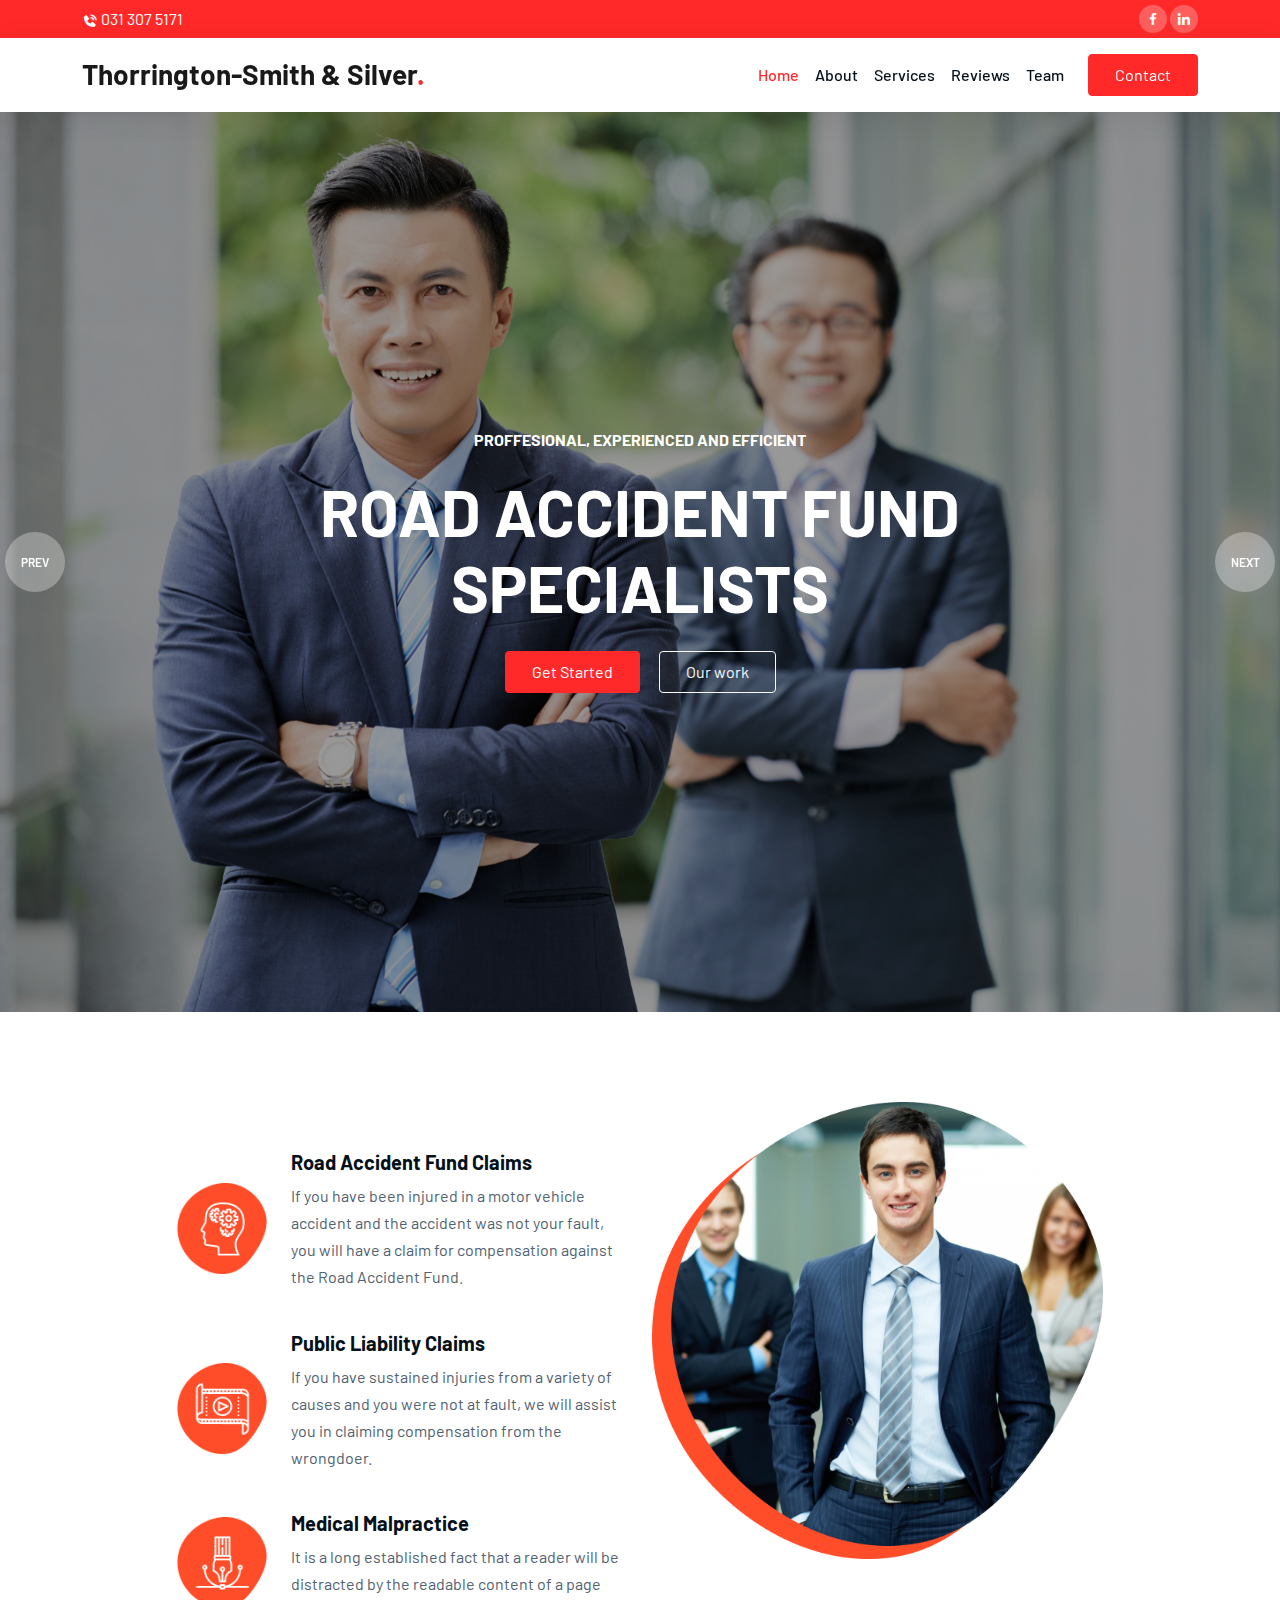
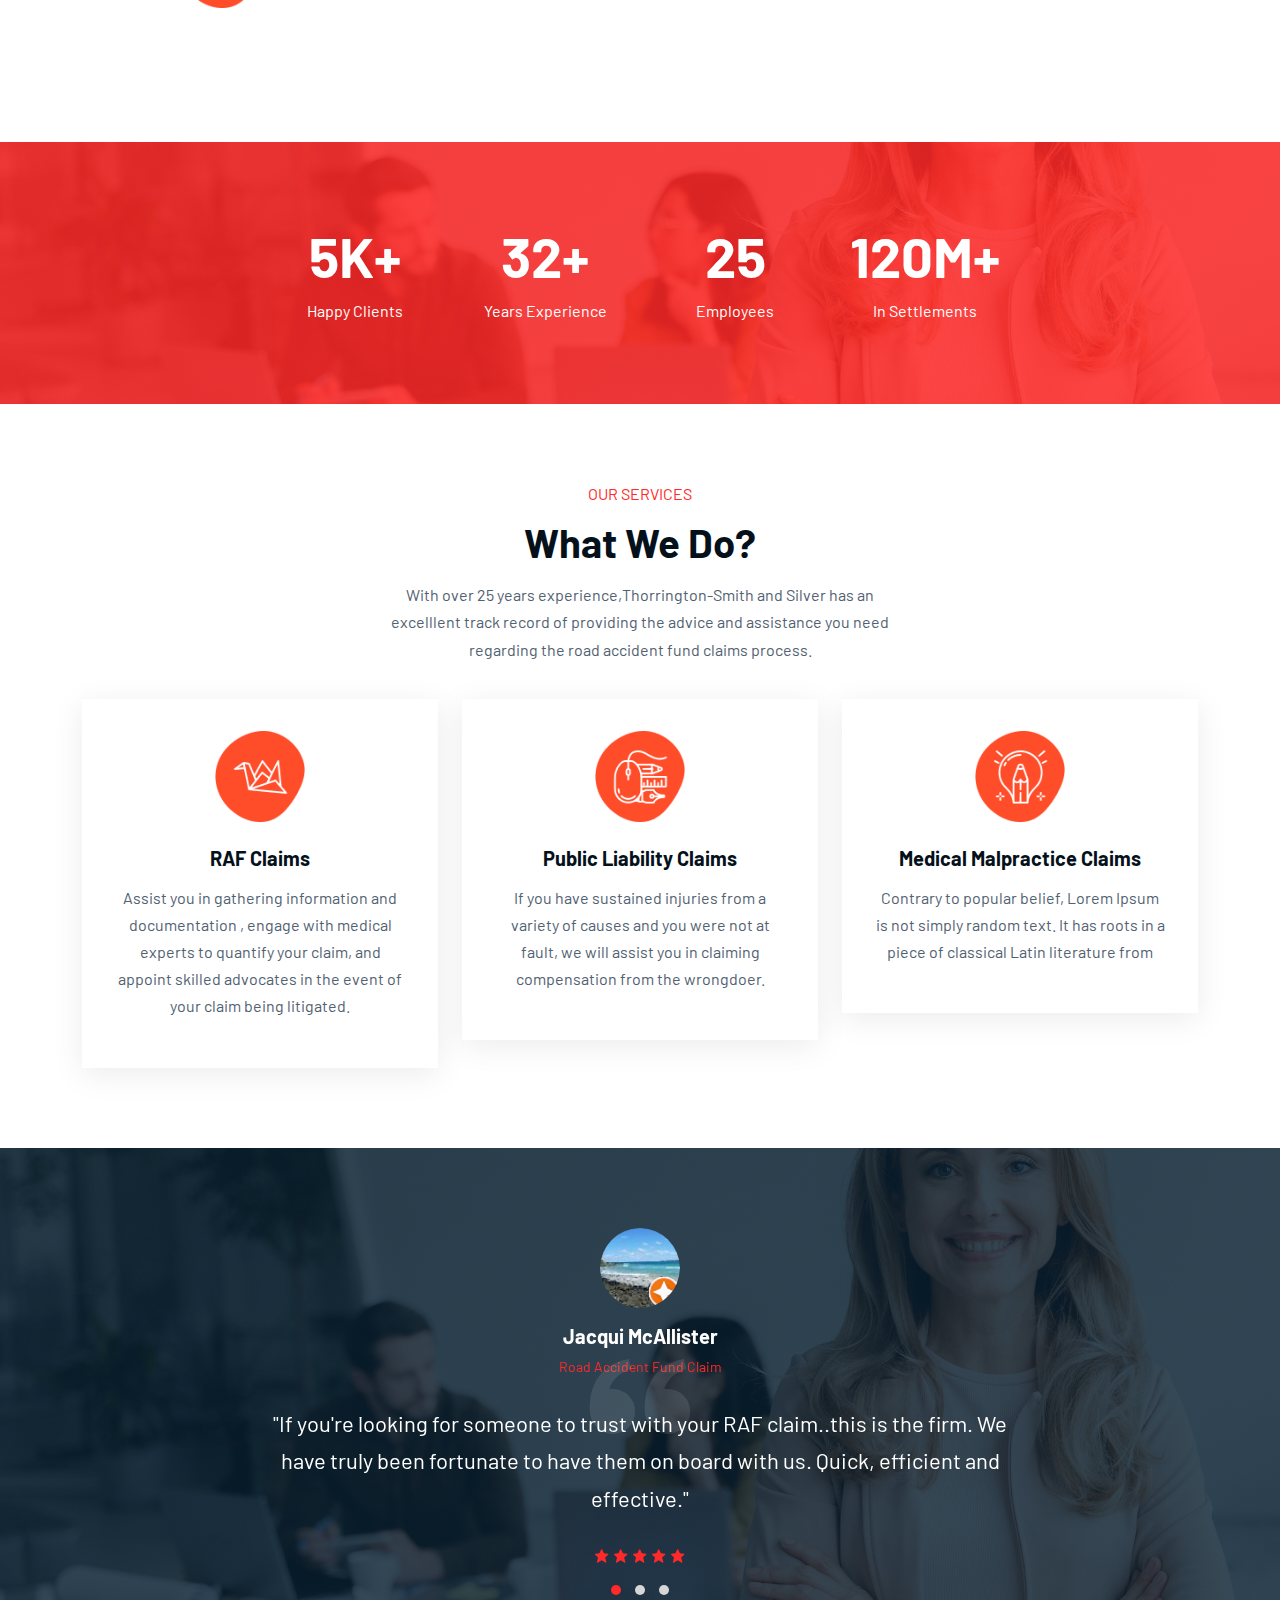
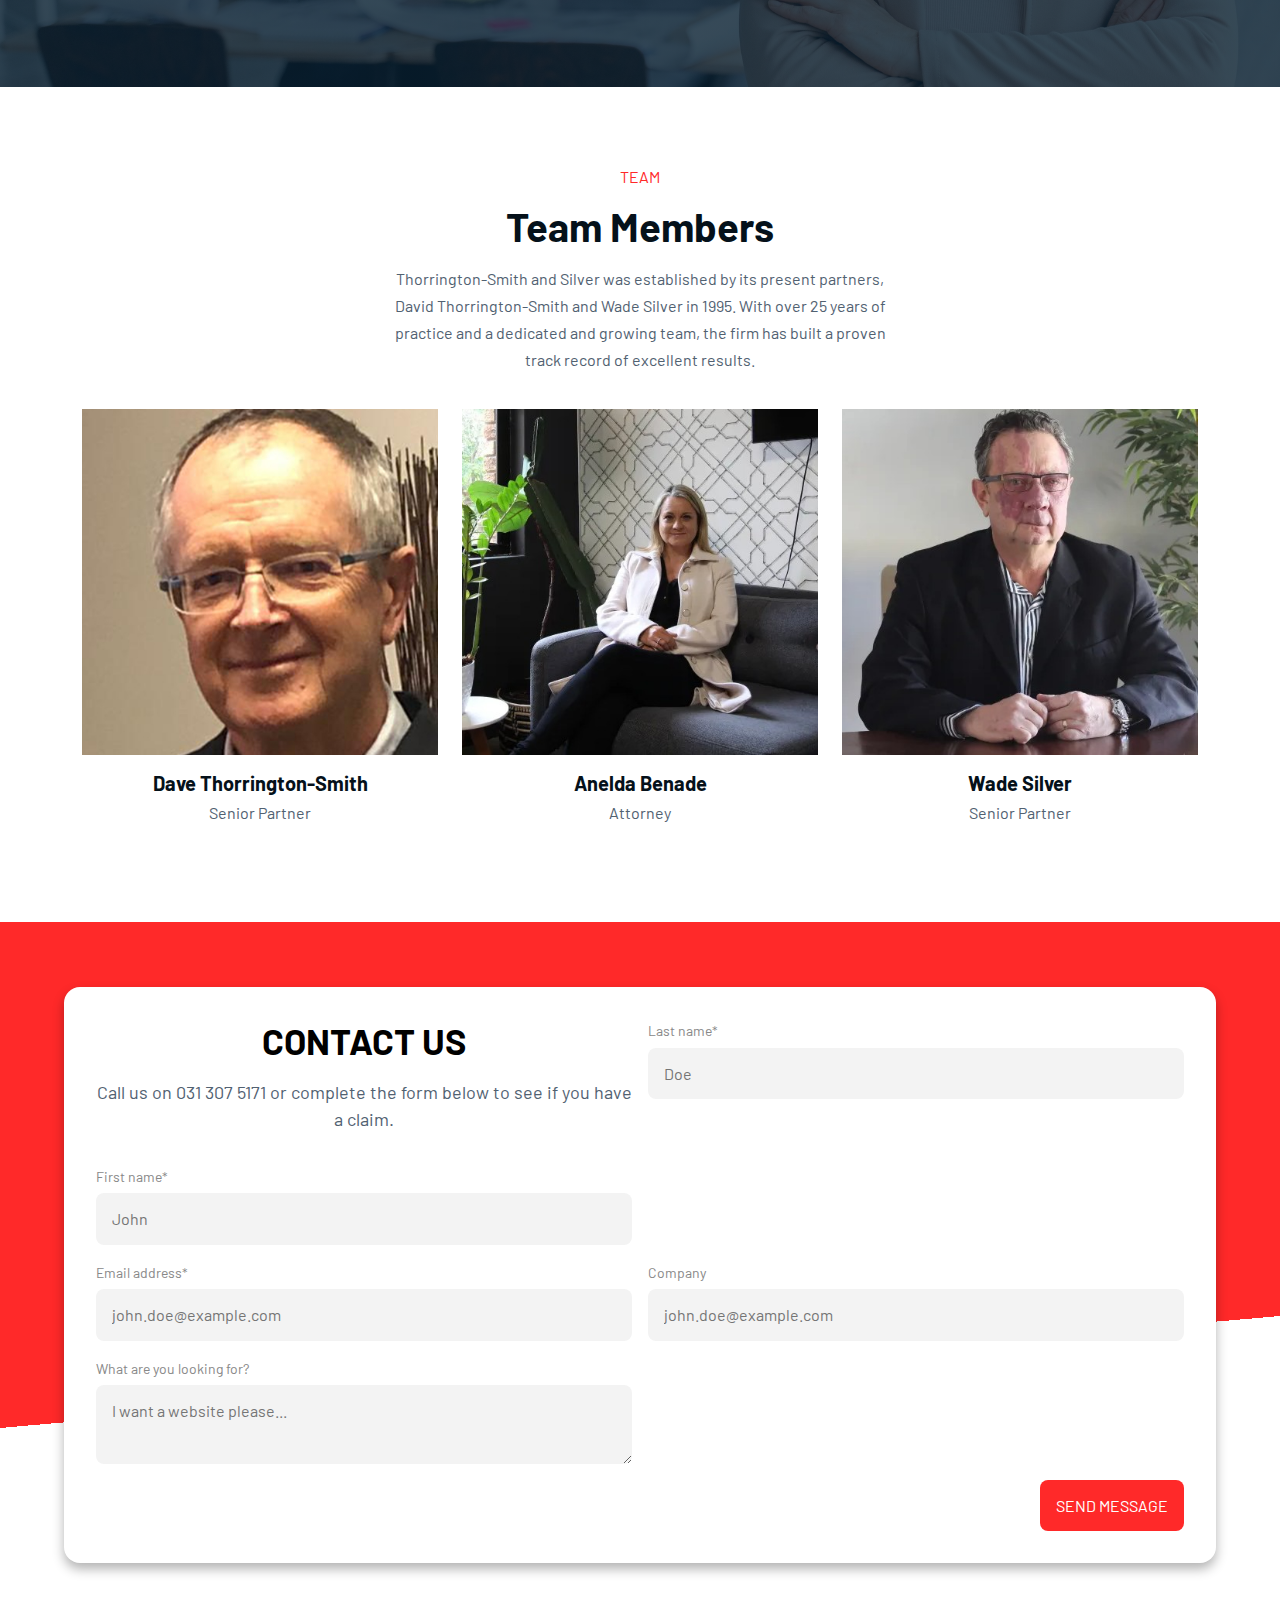
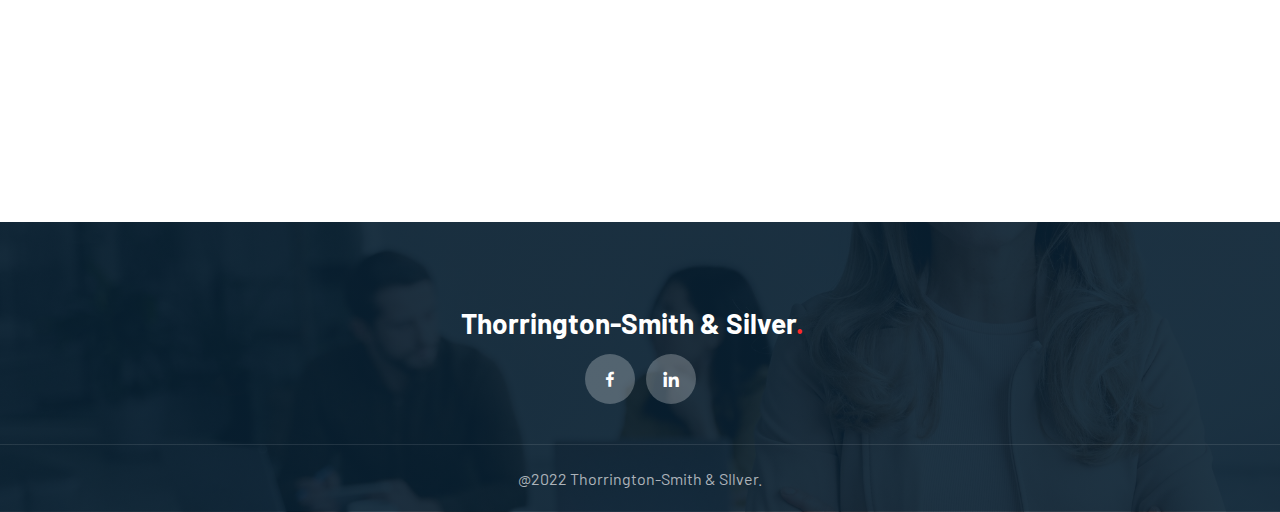
<file: index.html>
<!doctype html>
<html lang="en">

<head>
    <!-- Required meta tags -->
    <meta charset="utf-8">
    <meta name="viewport" content="width=device-width, initial-scale=1">

    <!-- Bootstrap CSS -->
    <link rel="stylesheet" href="css/bootstrap.min.css">
    <link rel="stylesheet" href="css/owl.carousel.min.css">
    <link rel="stylesheet" href="css/owl.theme.default.min.css">
    <link href='https://unpkg.com/boxicons@2.1.1/css/boxicons.min.css' rel='stylesheet'>
    <link rel="stylesheet" href="css/style.css">

    <!-- Mobile Show-->
    <style type="text/css">
        .mobileShow {display: none;}
      
        /* Smartphone Portrait and Landscape */
        @media only screen
          and (min-device-width : 320px)
          and (max-device-width : 480px){ 
            .mobileShow {display: inline;}
        }
      </style>

  </style>
    

    <title>Prixima BS5 Template</title>
</head>

<body data-bs-spy="scroll" data-bs-target=".navbar" data-bs-offset="70">


    <!-- TOP NAV -->
    <div class="top-nav" id="home">
        <div class="container">
            <div class="row justify-content-between">
                
                    <div class="col-auto">
                        
                        <p> <i class='bx bxs-phone-call'></i> 031 307 5171</p>
                    </div>
                    <div class="col-auto social-icons">
                        <a href="#"><i class='bx bxl-facebook'></i></a>
                        <a href="#"><i class='bx bxl-linkedin'></i></a>
                        <box-icon type='logo' name='linkedin'></box-icon>
                    </div>
                
            </div>
        </div>
    </div>

    <!-- BOTTOM NAV -->
    <nav class="navbar navbar-expand-lg navbar-light bg-white sticky-top">
        <div class="container">
            <a class="navbar-brand" href="#">Thorrington-Smith & Silver<span class="dot">.</span></a>
            <button class="navbar-toggler" type="button" data-bs-toggle="collapse" data-bs-target="#navbarNav"
                aria-controls="navbarNav" aria-expanded="false" aria-label="Toggle navigation">
                <span class="navbar-toggler-icon"></span>
            </button>
            <div class="collapse navbar-collapse" id="navbarNav">
                <ul class="navbar-nav ms-auto">
                    <li class="nav-item">
                        <a class="nav-link" href="#home">Home</a>
                    </li>
                    <li class="nav-item">
                        <a class="nav-link" href="#about">About</a>
                    </li>
                    <li class="nav-item">
                        <a class="nav-link" href="#services">Services</a>
                    </li>
                    <li class="nav-item">
                        <a class="nav-link" href="#reviews">Reviews</a>
                    </li>
                    <li class="nav-item">
                        <a class="nav-link" href="#team">Team</a>
                    </li>
                    
                </ul>
                <div class="mobileHide"> 
                    <a href="#" data-bs-toggle="modal" data-bs-target="#exampleModal" class="btn btn-brand ms-lg-3">Contact</a>
                </div>
            </div>
        </div>
    </nav>

    <!-- Floating Action Button -->
    <div class="mobileShow">
        <div class="fab">
            <a href="#" data-bs-toggle="modal" data-bs-target="#exampleModal" class="btn btn-brand ms-lg-3">Call Now</a>
        </div>
    </div>

    <!-- SLIDER -->
    <div class="owl-carousel owl-theme hero-slider">
        <div class="slide slide1">
            <div class="container">
                <div class="row">
                    <div class="col-12 text-center text-white">
                        <h6 class="text-white text-uppercase">proffesional, experienced and efficient</h6>
                        <h1 class="display-3 my-4">Road Accident Fund<br />Specialists</h1>
                        <a href="#" class="btn btn-brand">Get Started</a>
                        <a href="#" class="btn btn-outline-light ms-3">Our work</a>
                    </div>
                </div>
            </div>
        </div>
        <div class="slide slide2">
            <div class="container">
                <div class="row">
                    <div class="ccol-12 text-center text-white">
                        <h6 class="text-white text-uppercase">proffesional, experienced and efficient</h6>
                        <h1 class="display-3 my-4">Maximise your<br />RAF claim</h1>
                        <a href="#" class="btn btn-brand">Get Started</a>
                        <a href="#" class="btn btn-outline-light ms-3">Our work</a>
                    </div>
                </div>
            </div>
        </div>
    </div>



 


    <!-- ABOUT -->
    <section id="about">
        <div class="container">
            <div class="row justify-content-center">
                <div class="col-lg-5 py-5">
                    <div class="row">

                        <div class="col-12">
                            <div class="info-box">
                                <img src="img/icon6.png" alt="">
                                <div class="ms-4">
                                    <h5>Road Accident Fund Claims</h5>
                                    <p>If you have been injured in a motor vehicle accident 
                                        and the accident was not your fault, you will have 
                                        a claim for compensation against the Road Accident 
                                        Fund. </p>
                                </div>
                            </div>
                        </div>
                        <div class="col-12 mt-4">
                            <div class="info-box">
                                <img src="img/icon4.png" alt="">
                                <div class="ms-4">
                                    <h5>Public Liability Claims</h5>
                                    <p>If you have sustained injuries from a variety of 
                                        causes and you were not at fault, 
                                        we will assist you in claiming compensation 
                                        from the wrongdoer. </p>
                                </div>
                            </div>
                        </div>
                        <div class="col-12 mt-4">
                            <div class="info-box">
                                <img src="img/icon5.png" alt="">
                                <div class="ms-4">
                                    <h5>Medical Malpractice</h5>
                                    <p>It is a long established fact that a reader will be distracted by the readable
                                        content of a page </p>
                                </div>
                            </div>
                        </div>
                    </div>
                </div>
                <div class="col-lg-5">
                    <img src="img/about.png" alt="">
                </div>
            </div>
        </div>
    </section>

    <!-- MILESTONE -->
    <section id="milestone">
        <div class="container">
            <div class="row text-center justify-content-center gy-4">
                <div class="col-lg-2 col-sm-6">
                    <h1 class="display-4">5K+</h1>
                    <p class="mb-0">Happy Clients</p>
                </div>
                <div class="col-lg-2 col-sm-6">
                    <h1 class="display-4">32+</h1>
                    <p class="mb-0">Years Experience</p>
                </div>
                <div class="col-lg-2 col-sm-6">
                    <h1 class="display-4">25</h1>
                    <p class="mb-0">Employees</p>
                </div>
                <div class="col-lg-2 col-sm-6">
                    <h1 class="display-4">120M+</h1>
                    <p class="mb-0">In Settlements</p>
                </div>
            </div>
        </div>
    </section>

    <section id="services" class="text-center">
        <div class="container">
            <div class="row">
                <div class="col-12">
                    <div class="intro">
                        <h6>Our Services</h6>
                        <h1>What We Do?</h1>
                        <p class="mx-auto">With over 25 years experience,Thorrington-Smith and Silver
                            has an excelllent track record of providing the advice and assistance you need regarding the road accident fund claims process. </p>
                    </div>
                </div>
            </div>
            <div class="row g-4">
                <div class="col-lg-4 col-md-6">
                    <div class="service">
                        <img src="img/icon1.png" alt="">
                        <h5>RAF Claims</h5>
                        <p>Assist you 
                            in gathering information and documentation 
                            , engage with medical experts to 
                            quantify your claim, and appoint skilled 
                            advocates in the event of your claim being litigated.</p>
                    </div>
                </div>
                <div class="col-lg-4 col-md-6">
                    <div class="service">
                        <img src="img/icon2.png" alt="">
                        <h5>Public Liability Claims</h5>
                        <p>If you have sustained injuries from a 
                            variety of causes and you were not at fault, 
                            we will 
                            assist you in claiming compensation from the wrongdoer.</p>
                    </div>
                </div>
                <div class="col-lg-4 col-md-6">
                    <div class="service">
                        <img src="img/icon3.png" alt="">
                        <h5>Medical Malpractice Claims</h5>
                        <p>Contrary to popular belief, Lorem Ipsum is not simply random text. It has roots in a piece of
                            classical Latin literature from</p>
                    </div>
                </div>
                
            </div>
        </div>
    </section>

    <section class="bg-light" id="reviews">

        <div class="owl-theme owl-carousel reviews-slider container">
            <div class="review">
                <div class="person">
                    <img src="img/JacquiMcAllistar.png" alt="">
                    <h5>Jacqui McAllister</h5>
                    <small>Road Accident Fund Claim</small>
                </div>
                <h3>"If you're looking for someone to trust with your RAF claim..this is the firm.
                    We have truly been fortunate to have them on board with us.
                    Quick, efficient and effective."</h3>
                <div class="stars">
                    <i class='bx bxs-star'></i>
                    <i class='bx bxs-star'></i>
                    <i class='bx bxs-star'></i>
                    <i class='bx bxs-star'></i>
                    <i class="bx bxs-star"></i>
                </div>
                <i class='bx bxs-quote-alt-left'></i>
            </div>
            <div class="review">
                <div class="person">
                    <img src="img/Sakhile Umlaw.png" alt="">
                    <h5>Sakhile Umlaw</h5>
                    <small>Road Accident Fund Claim</small>
                </div>
                <h3>"Above standard place, with professionals"</h3>
                <div class="stars">
                    <i class='bx bxs-star'></i>
                    <i class='bx bxs-star'></i>
                    <i class='bx bxs-star'></i>
                    <i class='bx bxs-star'></i>
                    <i class="bx bxs-star"></i>
                </div>
                <i class='bx bxs-quote-alt-left'></i>
            </div>
            <div class="review">
                <div class="person">
                    <img src="img/Donne.png" alt="">
                    <h5>Donne von Doesburgh</h5>
                    <small>Road Accident Fund Claim</small>
                </div>
                <h3>"Wouldn't have wanted my claim to be 
                    handled by anyone else. Thank you Wade Silver and 
                    your 
                    team for your incredible service!"</h3>
                <div class="stars">
                    <i class='bx bxs-star'></i>
                    <i class='bx bxs-star'></i>
                    <i class='bx bxs-star'></i>
                    <i class='bx bxs-star'></i>
                    <i class="bx bxs-star"></i>
                </div>
                <i class='bx bxs-quote-alt-left'></i>
            </div>
        </div>
    </section>

    <section id="team">
        <div class="container">
            <div class="row">
                <div class="col-12">
                    <div class="intro">
                        <h6>Team</h6>
                        <h1>Team Members</h1>
                        <p class="mx-auto">
                            Thorrington-Smith and Silver was established by its present partners, David Thorrington-Smith and Wade Silver in 1995. 
                            With over 25 years of practice and a dedicated and growing team, the firm has built a proven track record of excellent results.
                            </p>
                    </div>
                </div>
            </div>
            <div class="row justify-content-center">
                <div class="col-lg-4 col-md-8">
                    <div class="team-member">
                        <div class="image">
                            <img src="img/team_1.jpg" alt="">
                            <div class="social-icons">
                                <a href="#"><i class='bx bxl-facebook'></i></a>
                                <a href="#"><i class='bx bxl-twitter'></i></a>
                                <a href="#"><i class='bx bxl-instagram'></i></a>
                                <a href="#"><i class='bx bxl-pinterest'></i></a>
                            </div>
                            <div class="overlay"></div>
                        </div>

                        <h5>Dave Thorrington-Smith</h5>
                        <p>Senior Partner</p>
                    </div>
                </div>
                <div class="col-lg-4 col-md-8">
                    <div class="team-member">
                        <div class="image">
                            <img src="img/team_2.jpg" alt="">
                            <div class="social-icons">
                                <a href="#"><i class='bx bxl-facebook'></i></a>
                                <a href="#"><i class='bx bxl-twitter'></i></a>
                                <a href="#"><i class='bx bxl-instagram'></i></a>
                                <a href="#"><i class='bx bxl-pinterest'></i></a>
                            </div>
                            <div class="overlay"></div>
                        </div>

                        <h5>Anelda Benade</h5>
                        <p>Attorney</p>
                    </div>
                </div>
                <div class="col-lg-4 col-md-8">
                    <div class="team-member">
                        <div class="image">
                            <img src="img/team_3.jpg" alt="">
                            <div class="social-icons">
                                <a href="#"><i class='bx bxl-facebook'></i></a>
                                <a href="#"><i class='bx bxl-twitter'></i></a>
                                <a href="#"><i class='bx bxl-instagram'></i></a>
                                <a href="#"><i class='bx bxl-pinterest'></i></a>
                            </div>
                            <div class="overlay"></div>
                        </div>

                        <h5>Wade Silver</h5>
                        <p>Senior Partner</p>
                    </div>
                </div>
            </div>
        </div>
    </section>

    <section class="section-contact">
        <div class="containers">
            <form>
                <div class="form-group">
                    <h1>Contact Us</h1>
                    <p>Call us on 031 307 5171 or 
                        complete the form below to see if you have a claim.
                    </p>
                    <label for="firstname">First name*</label>
                    <input 
                        type="text" 
                        name="firstname" 
                        id="firstname" 
                        required 
                        class="form-element"
                        placeholder="John" />
                </div>
                <div class="form-group">
                    <label for="lastname">Last name*</label>
                    <input type="text" name="lastname" id="lastname" required class="form-element" placeholder="Doe" />
                </div>
                <div class="form-group">
                    <label for="email">Email address*</label>
                    <input type="email" name="email" id="email" required class="form-element" placeholder="john.doe@example.com" />
                </div>
                <div class="form-group">
                    <label for="company">Company</label>
                    <input type="text" name="company" id="company" class="form-element" placeholder="john.doe@example.com" />
                </div>
                <div class="form-group full">
                    <label for="message">What are you looking for?</label>
                    <textarea name="message" id="message" class="form-element" placeholder="I want a website please..."></textarea>
                </div>
                <div class="submit-group">
                    <input type="submit" value="SEND MESSAGE" />
                </div>
            </form>
        </div>
    </section>


    <footer>
        <div class="footer-top text-center">
            <div class="container">
                <div class="row justify-content-center">
                    <div class="col-lg-6 text-center">
                        <h4 class="navbar-brand">Thorrington-Smith & Silver<span class="dot">.</span></h4>
                        <div class="col-auto social-icons">
                            <a href="#"><i class='bx bxl-facebook'></i></a>
                            <a href="#"><i class='bx bxl-linkedin'></i></a>
                        </div>
                    </div>
                </div>
            </div>
        </div>
        <div class="footer-bottom text-center">
            <p class="mb-0">@2022 Thorrington-Smith & SIlver.</p>
        </div>
    </footer>


    <!-- Modal -->
    <div class="modal fade" id="exampleModal" tabindex="-1" aria-labelledby="exampleModalLabel" aria-hidden="true">
        <div class="modal-dialog modal-dialog-centered modal-xl">
            <div class="modal-content">
                <div class="modal-body p-0">
                    <div class="container-fluid">
                        <div class="row gy-4">
                            <div class="col-lg-4 col-sm-12 bg-cover"
                                style="background-image: url(img/c2.jpg); min-height:300px;">
                                <div>
                                    
                                </div>
                            </div>
                            <div class="col-lg-8">
                                <form class="p-lg-5 col-12 row g-3">
                                    <div>
                                        <h1>Call us on 031 307 5171 or complete 
                                            the form below to see if you have a claim.</h1>
                                    </div>
                                    <div class="col-lg-6">
                                        <label for="userName" class="form-label">First name</label>
                                        <input type="text" class="form-control" placeholder="John" id="userName"
                                            aria-describedby="emailHelp">
                                    </div>
                                    <div class="col-lg-6">
                                        <label for="userName" class="form-label">Last name</label>
                                        <input type="text" class="form-control" placeholder="Doe" id="userName"
                                            aria-describedby="emailHelp">
                                    </div>
                                    <div class="col-12">
                                        <label for="userName" class="form-label">Email address</label>
                                        <input type="email" class="form-control" placeholder="Johndoe@example.com" id="userName"
                                            aria-describedby="emailHelp">
                                    </div>
                                    <div class="col-12">
                                        <label for="exampleInputEmail1" class="form-label">Enter Message</label>
                                        <textarea name="" placeholder="Hi, im contacting you regarding a potential claim." class="form-control" id=""  rows="4"></textarea>
                                    </div>

                                    <div class="col-12">
                                        <button type="submit" class="btn btn-brand">Send Message</button>
                                    </div>
                                </form>
                            </div>
                        </div>
                    </div>
                </div>

            </div>
        </div>
    </div>









    <script src="js/jquery.min.js"></script>
    <script src="js/bootstrap.bundle.min.js"></script>
    <script src="js/owl.carousel.min.js"></script>
    <script src="js/app.js"></script>
</body>

</html>
</file>
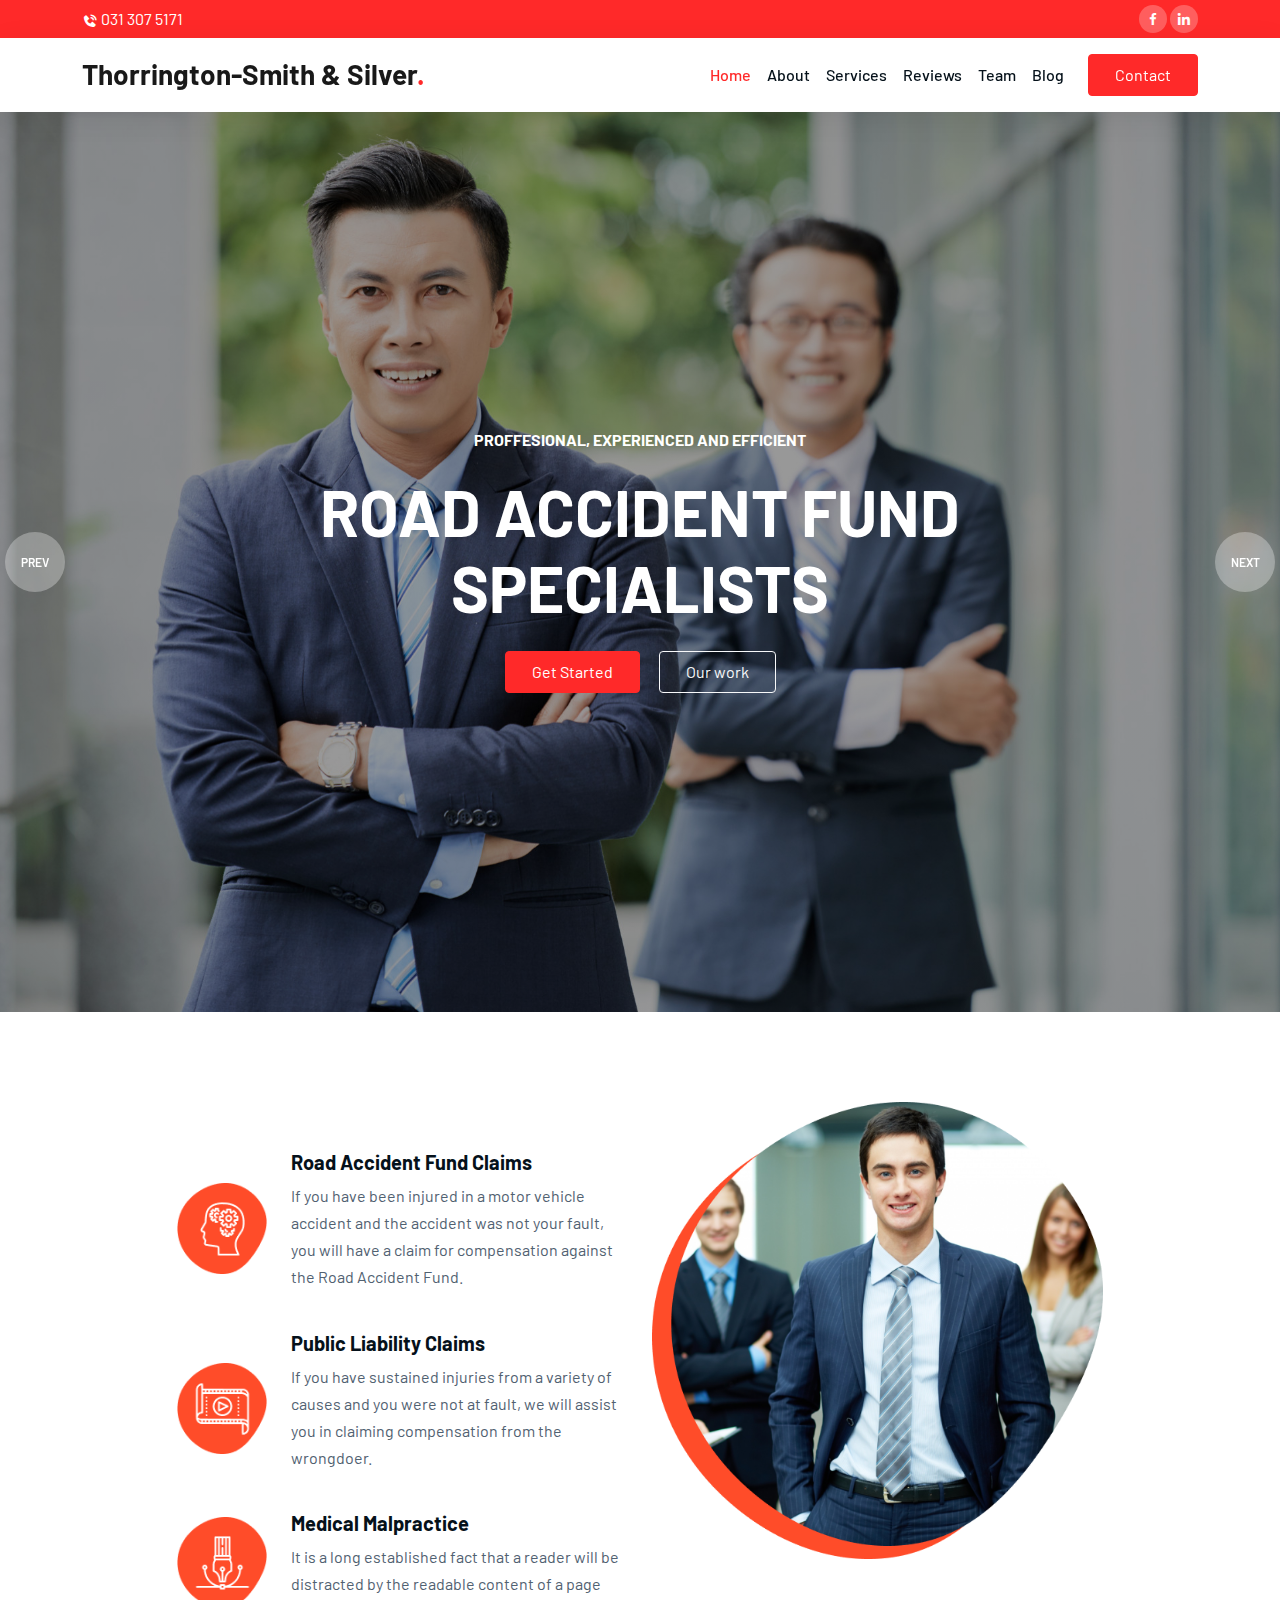
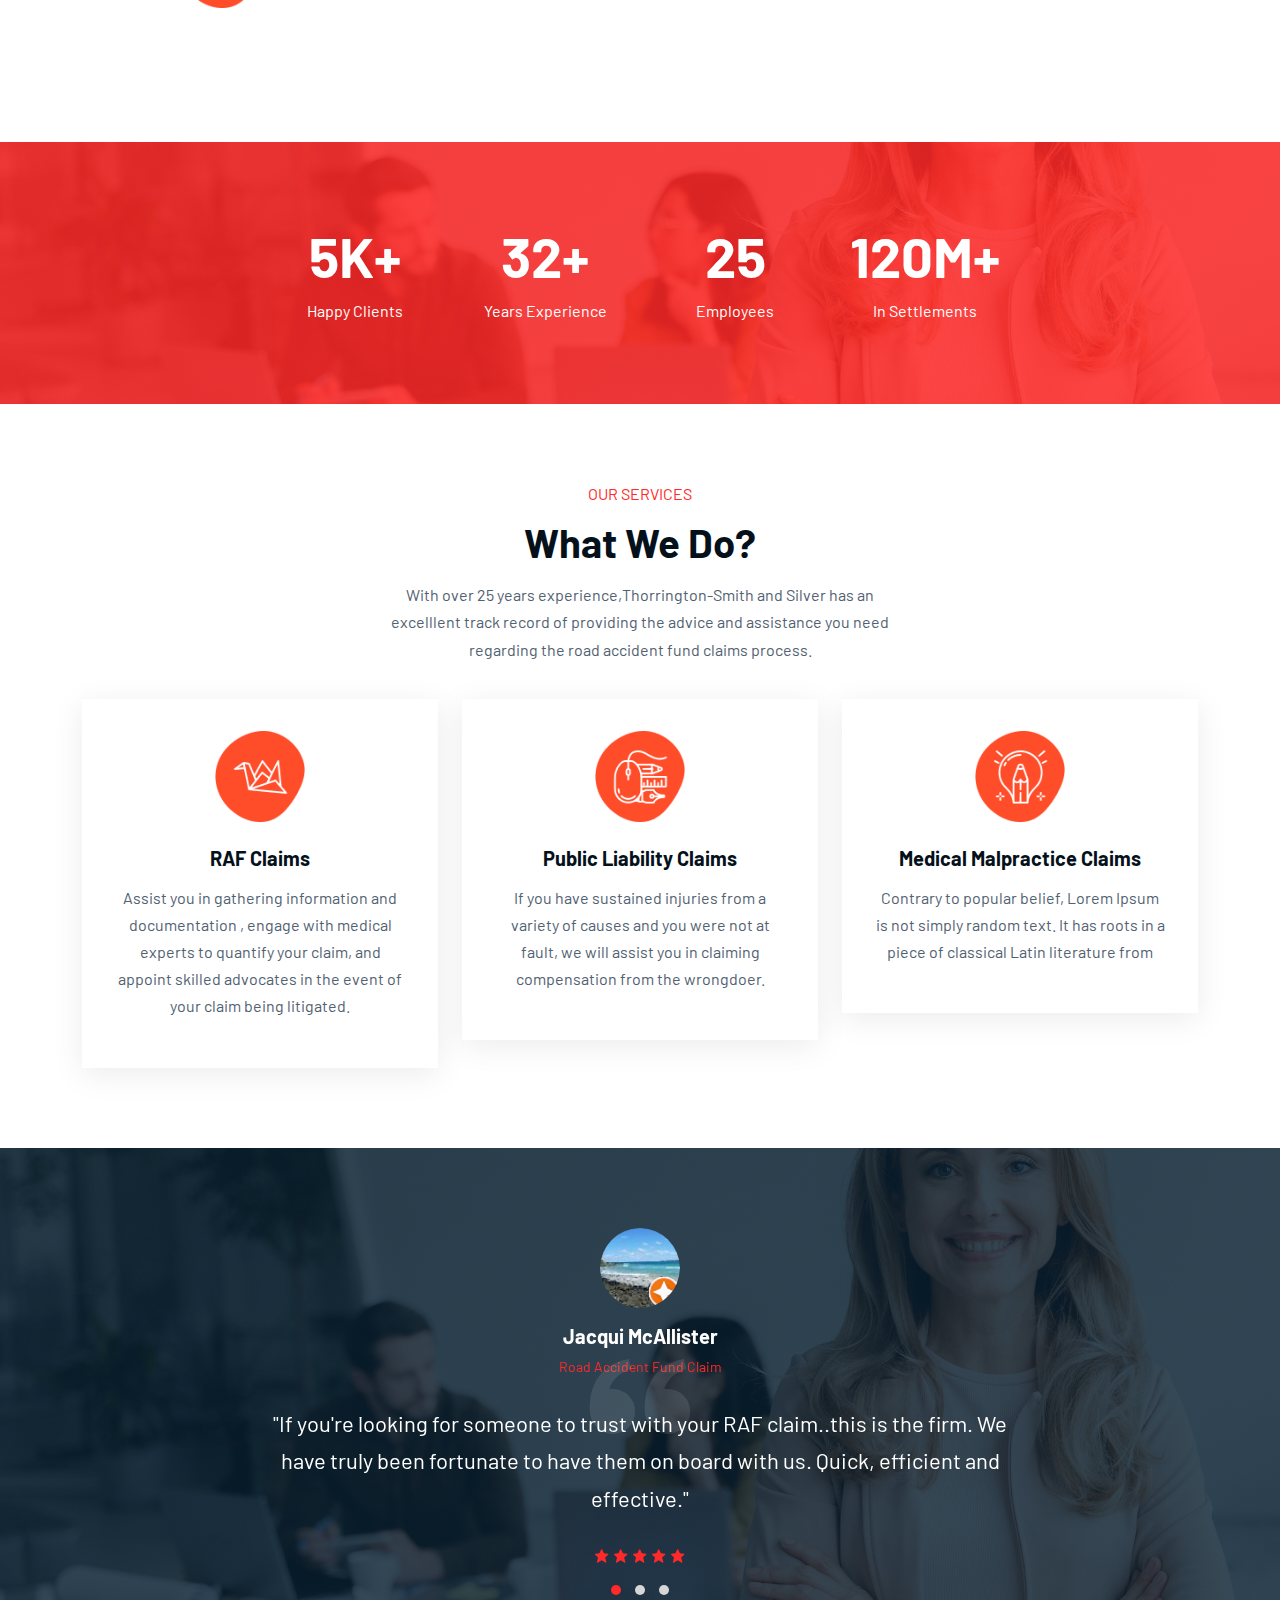
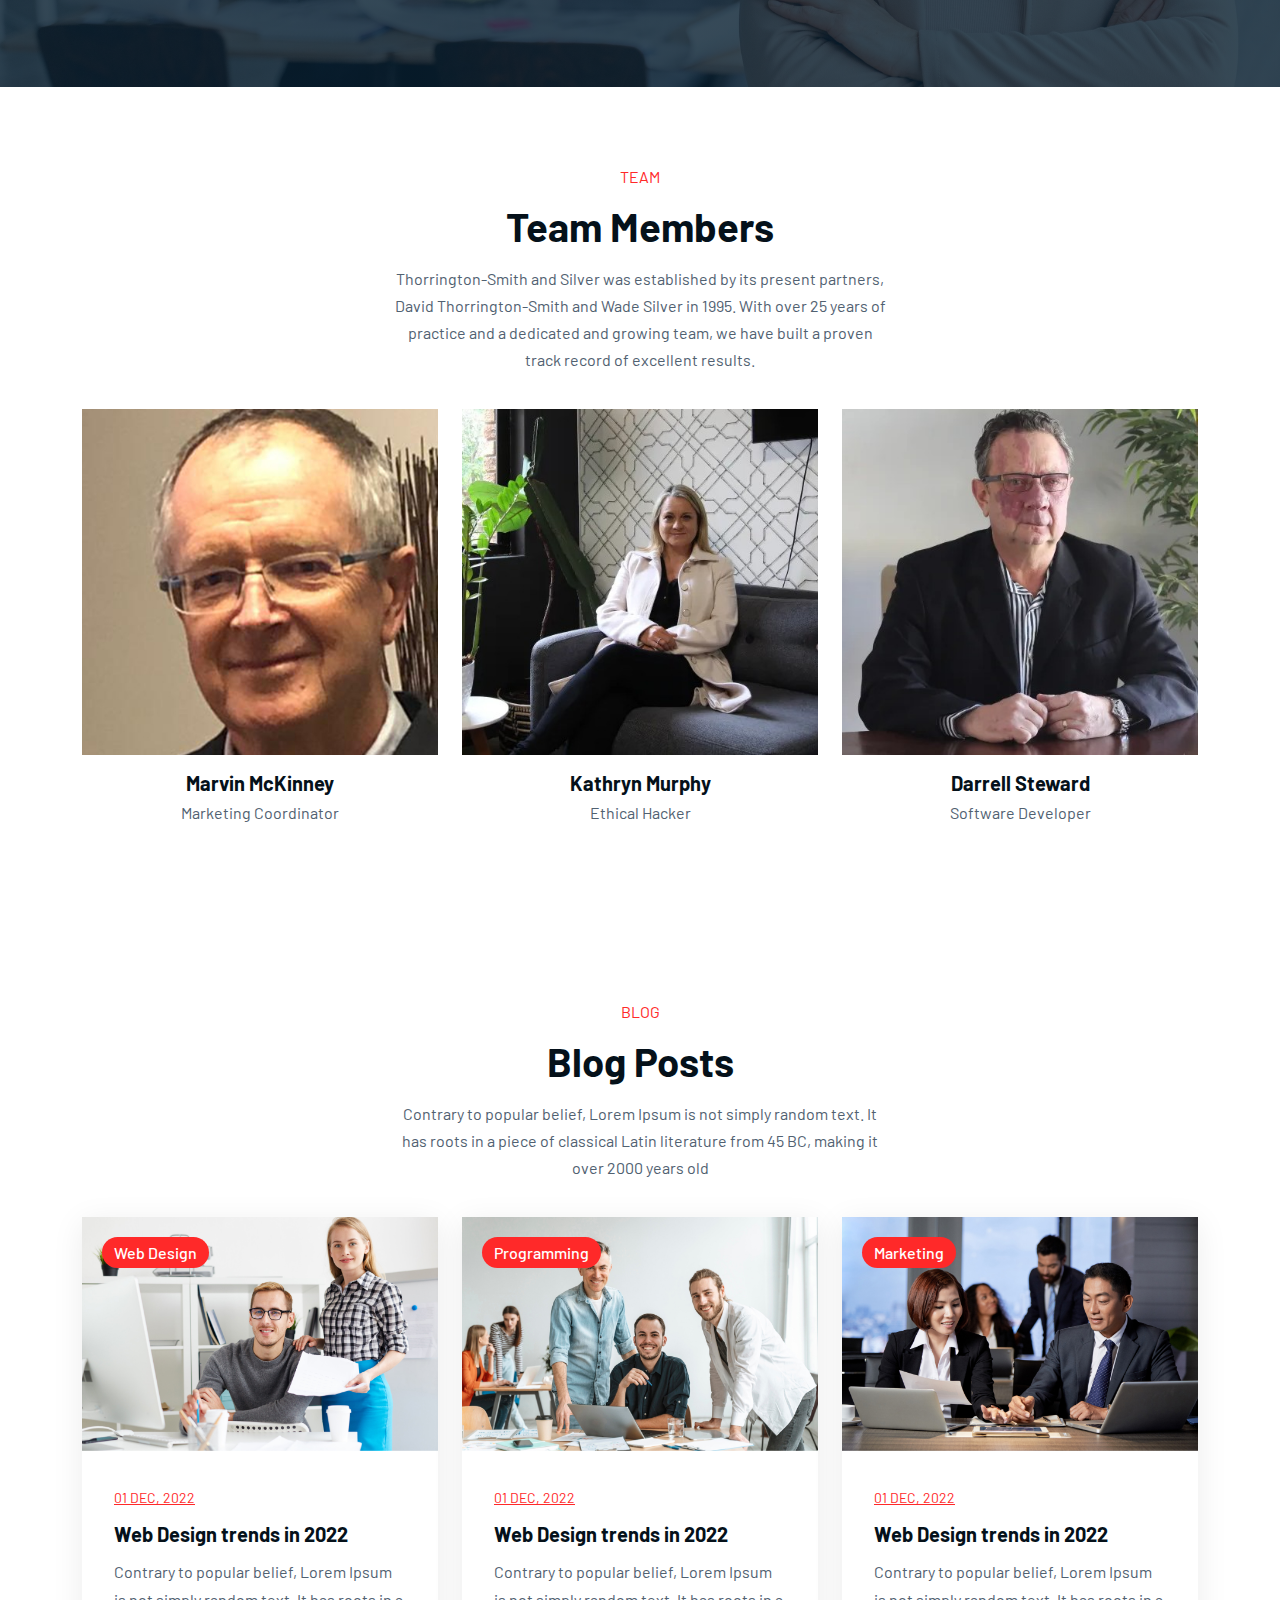
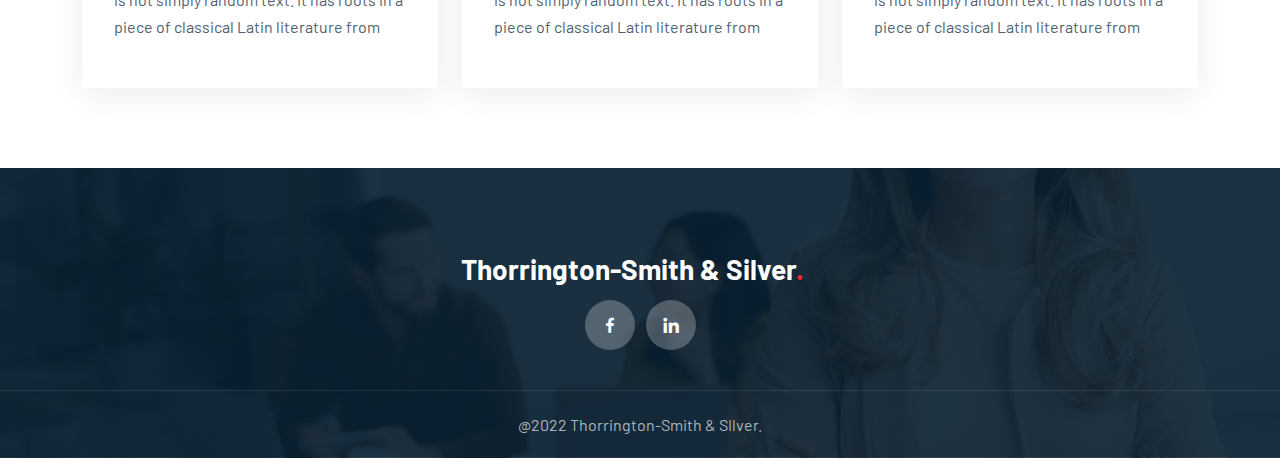
<file: roadaccidentfund.html>
<!doctype html>
<html lang="en">

<head>
    <!-- Required meta tags -->
    <meta charset="utf-8">
    <meta name="viewport" content="width=device-width, initial-scale=1">

    <!-- Bootstrap CSS -->
    <link rel="stylesheet" href="css/bootstrap.min.css">
    <link rel="stylesheet" href="css/owl.carousel.min.css">
    <link rel="stylesheet" href="css/owl.theme.default.min.css">
    <link href='https://unpkg.com/boxicons@2.1.1/css/boxicons.min.css' rel='stylesheet'>
    <link rel="stylesheet" href="css/style.css">

    <!-- Mobile Show-->
    <style type="text/css">
        .mobileShow {display: none;}
      
        /* Smartphone Portrait and Landscape */
        @media only screen
          and (min-device-width : 320px)
          and (max-device-width : 480px){ 
            .mobileShow {display: inline;}
        }
      </style>
<!-- Mobile Hide -->
<style type="text/css">
    .mobileHide { display: inline; }
  
    /* Smartphone Portrait and Landscape */
    @media only screen
      and (min-device-width : 320px)
      and (max-device-width : 480px){
       .mobileHide { display: none;}
    }
  </style>
    

    <title>Prixima BS5 Template</title>
</head>

<body data-bs-spy="scroll" data-bs-target=".navbar" data-bs-offset="70">


    <!-- TOP NAV -->
    <div class="top-nav" id="home">
        <div class="container">
            <div class="row justify-content-between">
                
                    <div class="col-auto">
                        
                        <p> <i class='bx bxs-phone-call'></i> 031 307 5171</p>
                    </div>
                    <div class="col-auto social-icons">
                        <a href="#"><i class='bx bxl-facebook'></i></a>
                        <a href="#"><i class='bx bxl-linkedin'></i></a>
                        <box-icon type='logo' name='linkedin'></box-icon>
                    </div>
                
            </div>
        </div>
    </div>

    <!-- BOTTOM NAV -->
    <nav class="navbar navbar-expand-lg navbar-light bg-white sticky-top">
        <div class="container">
            <a class="navbar-brand" href="#">Thorrington-Smith & Silver<span class="dot">.</span></a>
            <button class="navbar-toggler" type="button" data-bs-toggle="collapse" data-bs-target="#navbarNav"
                aria-controls="navbarNav" aria-expanded="false" aria-label="Toggle navigation">
                <span class="navbar-toggler-icon"></span>
            </button>
            <div class="collapse navbar-collapse" id="navbarNav">
                <ul class="navbar-nav ms-auto">
                    <li class="nav-item">
                        <a class="nav-link" href="#home">Home</a>
                    </li>
                    <li class="nav-item">
                        <a class="nav-link" href="#about">About</a>
                    </li>
                    <li class="nav-item">
                        <a class="nav-link" href="#services">Services</a>
                    </li>
                    <li class="nav-item">
                        <a class="nav-link" href="#reviews">Reviews</a>
                    </li>
                    <li class="nav-item">
                        <a class="nav-link" href="#team">Team</a>
                    </li>
                    <li class="nav-item">
                        <a class="nav-link" href="#blog">Blog</a>
                    </li>
                </ul>
                <div class="mobileHide"> 
                    <a href="#" data-bs-toggle="modal" data-bs-target="#exampleModal" class="btn btn-brand ms-lg-3">Contact</a>
                </div>
            </div>
        </div>
    </nav>

    <!-- Floating Action Button -->
    <div class="mobileShow">
        <div class="fab">
            <a href="#" data-bs-toggle="modal" data-bs-target="#exampleModal" class="btn btn-brand ms-lg-3">Contact</a>
        </div>
    </div>

    <!-- SLIDER -->
    <div class="owl-carousel owl-theme hero-slider">
        <div class="slide slide1">
            <div class="container">
                <div class="row">
                    <div class="col-12 text-center text-white">
                        <h6 class="text-white text-uppercase">proffesional, experienced and efficient</h6>
                        <h1 class="display-3 my-4">Road Accident Fund<br />Specialists</h1>
                        <a href="#" class="btn btn-brand">Get Started</a>
                        <a href="#" class="btn btn-outline-light ms-3">Our work</a>
                    </div>
                </div>
            </div>
        </div>
        <div class="slide slide2">
            <div class="container">
                <div class="row">
                    <div class="ccol-12 text-center text-white">
                        <h6 class="text-white text-uppercase">proffesional, experienced and efficient</h6>
                        <h1 class="display-3 my-4">Maximise your<br />RAF claim</h1>
                        <a href="#" class="btn btn-brand">Get Started</a>
                        <a href="#" class="btn btn-outline-light ms-3">Our work</a>
                    </div>
                </div>
            </div>
        </div>
    </div>

    <!-- ABOUT -->
    <section id="about">
        <div class="container">
            <div class="row justify-content-center">
                <div class="col-lg-5 py-5">
                    <div class="row">

                        <div class="col-12">
                            <div class="info-box">
                                <img src="img/icon6.png" alt="">
                                <div class="ms-4">
                                    <h5>Road Accident Fund Claims</h5>
                                    <p>If you have been injured in a motor vehicle accident 
                                        and the accident was not your fault, you will have 
                                        a claim for compensation against the Road Accident 
                                        Fund. </p>
                                </div>
                            </div>
                        </div>
                        <div class="col-12 mt-4">
                            <div class="info-box">
                                <img src="img/icon4.png" alt="">
                                <div class="ms-4">
                                    <h5>Public Liability Claims</h5>
                                    <p>If you have sustained injuries from a variety of 
                                        causes and you were not at fault, 
                                        we will assist you in claiming compensation 
                                        from the wrongdoer. </p>
                                </div>
                            </div>
                        </div>
                        <div class="col-12 mt-4">
                            <div class="info-box">
                                <img src="img/icon5.png" alt="">
                                <div class="ms-4">
                                    <h5>Medical Malpractice</h5>
                                    <p>It is a long established fact that a reader will be distracted by the readable
                                        content of a page </p>
                                </div>
                            </div>
                        </div>
                    </div>
                </div>
                <div class="col-lg-5">
                    <img src="img/about.png" alt="">
                </div>
            </div>
        </div>
    </section>

    <!-- MILESTONE -->
    <section id="milestone">
        <div class="container">
            <div class="row text-center justify-content-center gy-4">
                <div class="col-lg-2 col-sm-6">
                    <h1 class="display-4">5K+</h1>
                    <p class="mb-0">Happy Clients</p>
                </div>
                <div class="col-lg-2 col-sm-6">
                    <h1 class="display-4">32+</h1>
                    <p class="mb-0">Years Experience</p>
                </div>
                <div class="col-lg-2 col-sm-6">
                    <h1 class="display-4">25</h1>
                    <p class="mb-0">Employees</p>
                </div>
                <div class="col-lg-2 col-sm-6">
                    <h1 class="display-4">120M+</h1>
                    <p class="mb-0">In Settlements</p>
                </div>
            </div>
        </div>
    </section>

    <section id="services" class="text-center">
        <div class="container">
            <div class="row">
                <div class="col-12">
                    <div class="intro">
                        <h6>Our Services</h6>
                        <h1>What We Do?</h1>
                        <p class="mx-auto">With over 25 years experience,Thorrington-Smith and Silver
                            has an excelllent track record of providing the advice and assistance you need regarding the road accident fund claims process. </p>
                    </div>
                </div>
            </div>
            <div class="row g-4">
                <div class="col-lg-4 col-md-6">
                    <div class="service">
                        <img src="img/icon1.png" alt="">
                        <h5>RAF Claims</h5>
                        <p>Assist you 
                            in gathering information and documentation 
                            , engage with medical experts to 
                            quantify your claim, and appoint skilled 
                            advocates in the event of your claim being litigated.</p>
                    </div>
                </div>
                <div class="col-lg-4 col-md-6">
                    <div class="service">
                        <img src="img/icon2.png" alt="">
                        <h5>Public Liability Claims</h5>
                        <p>If you have sustained injuries from a 
                            variety of causes and you were not at fault, 
                            we will 
                            assist you in claiming compensation from the wrongdoer.</p>
                    </div>
                </div>
                <div class="col-lg-4 col-md-6">
                    <div class="service">
                        <img src="img/icon3.png" alt="">
                        <h5>Medical Malpractice Claims</h5>
                        <p>Contrary to popular belief, Lorem Ipsum is not simply random text. It has roots in a piece of
                            classical Latin literature from</p>
                    </div>
                </div>
                
            </div>
        </div>
    </section>

    <section class="bg-light" id="reviews">

        <div class="owl-theme owl-carousel reviews-slider container">
            <div class="review">
                <div class="person">
                    <img src="img/JacquiMcAllistar.png" alt="">
                    <h5>Jacqui McAllister</h5>
                    <small>Road Accident Fund Claim</small>
                </div>
                <h3>"If you're looking for someone to trust with your RAF claim..this is the firm.
                    We have truly been fortunate to have them on board with us.
                    Quick, efficient and effective."</h3>
                <div class="stars">
                    <i class='bx bxs-star'></i>
                    <i class='bx bxs-star'></i>
                    <i class='bx bxs-star'></i>
                    <i class='bx bxs-star'></i>
                    <i class="bx bxs-star"></i>
                </div>
                <i class='bx bxs-quote-alt-left'></i>
            </div>
            <div class="review">
                <div class="person">
                    <img src="img/Sakhile Umlaw.png" alt="">
                    <h5>Sakhile Umlaw</h5>
                    <small>Road Accident Fund Claim</small>
                </div>
                <h3>"Above standard place, with professionals"</h3>
                <div class="stars">
                    <i class='bx bxs-star'></i>
                    <i class='bx bxs-star'></i>
                    <i class='bx bxs-star'></i>
                    <i class='bx bxs-star'></i>
                    <i class="bx bxs-star"></i>
                </div>
                <i class='bx bxs-quote-alt-left'></i>
            </div>
            <div class="review">
                <div class="person">
                    <img src="img/Donne.png" alt="">
                    <h5>Donne von Doesburgh</h5>
                    <small>Road Accident Fund Claim</small>
                </div>
                <h3>"Wouldn't have wanted my claim to be 
                    handled by anyone else. Thank you Wade Silver and 
                    your 
                    team for your incredible service!"</h3>
                <div class="stars">
                    <i class='bx bxs-star'></i>
                    <i class='bx bxs-star'></i>
                    <i class='bx bxs-star'></i>
                    <i class='bx bxs-star'></i>
                    <i class="bx bxs-star"></i>
                </div>
                <i class='bx bxs-quote-alt-left'></i>
            </div>
        </div>
    </section>

    <section id="team">
        <div class="container">
            <div class="row">
                <div class="col-12">
                    <div class="intro">
                        <h6>Team</h6>
                        <h1>Team Members</h1>
                        <p class="mx-auto">
                            Thorrington-Smith and Silver was established by its present partners, David Thorrington-Smith and Wade Silver in 1995. 
                            With over 25 years of practice and a dedicated and growing team, we have built a proven track record of excellent results.
                            </p>
                    </div>
                </div>
            </div>
            <div class="row justify-content-center">
                <div class="col-lg-4 col-md-8">
                    <div class="team-member">
                        <div class="image">
                            <img src="img/team_1.jpg" alt="">
                            <div class="social-icons">
                                <a href="#"><i class='bx bxl-facebook'></i></a>
                                <a href="#"><i class='bx bxl-twitter'></i></a>
                                <a href="#"><i class='bx bxl-instagram'></i></a>
                                <a href="#"><i class='bx bxl-pinterest'></i></a>
                            </div>
                            <div class="overlay"></div>
                        </div>

                        <h5>Marvin McKinney</h5>
                        <p>Marketing Coordinator</p>
                    </div>
                </div>
                <div class="col-lg-4 col-md-8">
                    <div class="team-member">
                        <div class="image">
                            <img src="img/team_2.jpg" alt="">
                            <div class="social-icons">
                                <a href="#"><i class='bx bxl-facebook'></i></a>
                                <a href="#"><i class='bx bxl-twitter'></i></a>
                                <a href="#"><i class='bx bxl-instagram'></i></a>
                                <a href="#"><i class='bx bxl-pinterest'></i></a>
                            </div>
                            <div class="overlay"></div>
                        </div>

                        <h5>Kathryn Murphy</h5>
                        <p>Ethical Hacker</p>
                    </div>
                </div>
                <div class="col-lg-4 col-md-8">
                    <div class="team-member">
                        <div class="image">
                            <img src="img/team_3.jpg" alt="">
                            <div class="social-icons">
                                <a href="#"><i class='bx bxl-facebook'></i></a>
                                <a href="#"><i class='bx bxl-twitter'></i></a>
                                <a href="#"><i class='bx bxl-instagram'></i></a>
                                <a href="#"><i class='bx bxl-pinterest'></i></a>
                            </div>
                            <div class="overlay"></div>
                        </div>

                        <h5>Darrell Steward</h5>
                        <p>Software Developer</p>
                    </div>
                </div>
            </div>
        </div>
    </section>

    <section id="blog">
        <div class="container">
            <div class="row">
                <div class="col-12">
                    <div class="intro">
                        <h6>Blog</h6>
                        <h1>Blog Posts</h1>
                        <p class="mx-auto">Contrary to popular belief, Lorem Ipsum is not simply random text. It has
                            roots in a piece of classical Latin literature from 45 BC, making it over 2000 years old</p>
                    </div>
                </div>
            </div>
            <div class="row">
                <div class="col-md-4">
                    <article class="blog-post">
                        <img src="img/project5.jpg" alt="">
                        <a href="#" class="tag">Web Design</a>
                        <div class="content">
                            <small>01 Dec, 2022</small>
                            <h5>Web Design trends in 2022</h5>
                            <p>Contrary to popular belief, Lorem Ipsum is not simply random text. It has roots in a
                                piece of classical Latin literature from</p>
                        </div>
                    </article>
                </div>
                <div class="col-md-4">
                    <article class="blog-post">
                        <img src="img/project4.jpg" alt="">
                        <a href="#" class="tag">Programming</a>
                        <div class="content">
                            <small>01 Dec, 2022</small>
                            <h5>Web Design trends in 2022</h5>
                            <p>Contrary to popular belief, Lorem Ipsum is not simply random text. It has roots in a
                                piece of classical Latin literature from</p>
                        </div>
                    </article>
                </div>
                <div class="col-md-4">
                    <article class="blog-post">
                        <img src="img/project2.jpg" alt="">
                        <a href="#" class="tag">Marketing</a>
                        <div class="content">
                            <small>01 Dec, 2022</small>
                            <h5>Web Design trends in 2022</h5>
                            <p>Contrary to popular belief, Lorem Ipsum is not simply random text. It has roots in a
                                piece of classical Latin literature from</p>
                        </div>
                    </article>
                </div>
            </div>
        </div>
    </section>

    <footer>
        <div class="footer-top text-center">
            <div class="container">
                <div class="row justify-content-center">
                    <div class="col-lg-6 text-center">
                        <h4 class="navbar-brand">Thorrington-Smith & Silver<span class="dot">.</span></h4>
                        <div class="col-auto social-icons">
                            <a href="#"><i class='bx bxl-facebook'></i></a>
                            <a href="#"><i class='bx bxl-linkedin'></i></a>
                        </div>
                    </div>
                </div>
            </div>
        </div>
        <div class="footer-bottom text-center">
            <p class="mb-0">@2022 Thorrington-Smith & SIlver.</p>
        </div>
    </footer>


    <!-- Modal -->
    <div class="modal fade" id="exampleModal" tabindex="-1" aria-labelledby="exampleModalLabel" aria-hidden="true">
        <div class="modal-dialog modal-dialog-centered modal-xl">
            <div class="modal-content">
                <div class="modal-body p-0">
                    <div class="container-fluid">
                        <div class="row gy-4">
                            <div class="col-lg-4 col-sm-12 bg-cover"
                                style="background-image: url(img/c2.jpg); min-height:300px;">
                                <div>
                                    
                                </div>
                            </div>
                            <div class="col-lg-8">
                                <form class="p-lg-5 col-12 row g-3">
                                    <div>
                                        <h1>Call us on 031 307 5171 or complete 
                                            the form below to see if you have a claim.</h1>
                                    </div>
                                    <div class="col-lg-6">
                                        <label for="userName" class="form-label">First name</label>
                                        <input type="text" class="form-control" placeholder="John" id="userName"
                                            aria-describedby="emailHelp">
                                    </div>
                                    <div class="col-lg-6">
                                        <label for="userName" class="form-label">Last name</label>
                                        <input type="text" class="form-control" placeholder="Doe" id="userName"
                                            aria-describedby="emailHelp">
                                    </div>
                                    <div class="col-12">
                                        <label for="userName" class="form-label">Email address</label>
                                        <input type="email" class="form-control" placeholder="Johndoe@example.com" id="userName"
                                            aria-describedby="emailHelp">
                                    </div>
                                    <div class="col-12">
                                        <label for="exampleInputEmail1" class="form-label">Enter Message</label>
                                        <textarea name="" placeholder="Hi, im contacting you regarding a potential claim." class="form-control" id=""  rows="4"></textarea>
                                    </div>

                                    <div class="col-12">
                                        <button type="submit" class="btn btn-brand">Send Message</button>
                                    </div>
                                </form>
                            </div>
                        </div>
                    </div>
                </div>

            </div>
        </div>
    </div>









    <script src="js/jquery.min.js"></script>
    <script src="js/bootstrap.bundle.min.js"></script>
    <script src="js/owl.carousel.min.js"></script>
    <script src="js/app.js"></script>
</file>
<file: css/style.css>
@import url('https://fonts.googleapis.com/css2?family=Barlow:wght@400;500;600;700&display=swap');

:root {
    --brand: #ff2929;
    --dark: #05111a;
    --body: #516171;
    --border: rgba(0,0,0,0.08);
    --shadow: 0px 6px 30px rgba(0, 0, 0, 0.08);
    
}

body {
    font-family: "Barlow", sans-serif;
    color: var(--body);
    line-height: 1.7;
}

.fab {
    position: fixed;
    bottom: 32px;
    right: 40px;
    border-radius: 50%;
    width: 60px;
    height: 60px;
    
    
    z-index: 3;
    display: flex;
    flex-direction: column;
    align-items: center;
    justify-content: center;
}

.fab:hover {
    cursor: pointer;
}

.box {
    position: fixed;
    bottom: 44px;
    right: 50px;
    height: 0px;
    transition-delay: 0.3s;
    width: 80px;
    transition: 0.5s cubic-bezier(0.445, 0.05, 0.55, 0.95);
    display: flex;
    flex-direction: column;
    justify-content: center;
}

h1,h2,h3,h4,h5,h6,
.display-1,.display-2,.display-3,.display-4 {
    font-weight: 700;
    color: var(--dark);
}

.bg-cover {
    background-size: cover;
    background-position: center;
    background-repeat: no-repeat;
}

img {
    width: 100%;
}

a {
    color: var(--dark);
    transition: all 0.4s ease;
    font-weight: 500;
}

a:hover {
    color: var(--brand);
}

section {
    padding-top: 80px;
    padding-bottom: 80px;
}

.text-brand {
    color: var(--brand) !important;
}


.hero-slider .owl-prev,
.hero-slider .owl-next{
    background-color: rgba(255, 255, 255, 0.3) !important;
    width: 60px !important;
    height: 60px !important;
    display: block;
    display: grid;
    place-items: center;
    color: #fff !important;
    border-radius: 100px;
    line-height: 0;
    border-radius: 100px !important;
    position: absolute;
    top: 50%;
    font-weight: 600 !important;
    font-size: 12px !important;
    transition: all 0.4s ease;
    margin-top: -30px !important;
}

.owl-prev {
    left: 0;
}
.owl-next {
    right: 0;
}

.hero-slider .owl-prev:hover,
.hero-slider .owl-next:hover {
    background-color: var(--brand) !important; 
}

.owl-dot.active span{
    background-color: var(--brand) !important;
}


 /* slide */
 .slide {
     min-height: 100vh;
     display: flex;
     align-items: center;
     justify-content: center;
     position: relative;
}

.slide1 {
    background: linear-gradient(rgba(0, 0, 0, 0.4), rgba(0, 0, 0, 0.4)), url(../img/bg_banner2.jpg);
    background-size: cover;
    background-position: center;
    background-repeat: no-repeat;
}

.slide2 {
    background: linear-gradient(rgba(0, 0, 0, 0.4), rgba(0, 0, 0, 0.4)), url(../img/bg_banner1.jpg);
    background-size: cover;
    background-position: center;
    background-repeat: no-repeat;
}

.slide .display-3 {
    text-transform: uppercase;
    color: #fff;
}

/* navbar */
.top-nav {
    background-color: var(--brand);
    color: #fff;
    padding-top: 5px;
    padding-bottom: 5px;
}

.top-nav p {
    display: inline-block;
    margin-bottom: 0;
    margin-right: 10px;
    color: #fff;
}


.top-nav span,
.top-nav i {
    vertical-align: middle;
}

.navbar {
    box-shadow: var(--shadow);
}

.social-icons a {
    width: 28px;
    height: 28px;
    display: inline-flex;
    color: #fff;
    background-color: rgba(255, 255, 255, 0.25);
    text-decoration: none;
    align-items: center;
    justify-content: center;
    border-radius: 100px;
}

.social-icons a:hover {
    background-color: #fff;
    color: var(--brand);
}

.navbar .navbar-nav .nav-link {
    color: var(--dark);
}

.navbar .navbar-nav .nav-link:hover {
    color: var(--brand);
}

.navbar .navbar-nav .nav-link.active {
    color: var(--brand);
}

.navbar-brand {
    font-size: 28px;
    font-weight: 700;
}

.navbar-brand .dot {
    color: var(--brand);
}

.btn {
    padding: 8px 26px;
}

.btn-brand {
    border-color: var(--brand);
    background-color: var(--brand);
    color: #fff;
}

.btn-brand:hover {
    background-color: #ff2929;
    border-color: #ff2929;
    color: #fff;
}

.intro {margin-bottom: 36px;
text-align: center;}

.intro p {
    max-width: 500px;
}
.intro h6{
    color: var(--brand);
    font-weight: 400;
    text-transform: uppercase;
}

.intro h1 {
    margin-top: 15px;
    margin-bottom: 15px;
}

.info-box {
    align-items: center;
    display: flex;
}

.info-box img {
    width: 90px;
}


#milestone {
    background: linear-gradient(rgba(255, 41, 41, 0.85), rgba(255, 41, 41, 0.85)), url(../img/bg_banner1.jpg);
    background-size: cover;
    background-position: center;
    background-repeat: no-repeat;
}

#milestone h1,
#milestone p {
    color: #fff;
}

.service {
    padding: 32px;
    background-color: #fff;
    box-shadow: var(--shadow);
}

.service h5 {
    margin-top: 24px;
    margin-bottom: 14px;
}

.service img {
    width: 90px;
}


.project {
    position: relative;
    overflow: hidden;
    z-index: 2;
}

.project h6 {
    font-weight: 400;
}

.project h6::before {
    content: "";
    height: 2px;
    width: 30px;
    display: inline-block;
    background: var(--brand);
    vertical-align: middle;
    margin-right: 10px;
}


.project .overlay {
    width: 100%;
    height: 220px;
    position: absolute;
    bottom: 0;
    left: 0;
    background: linear-gradient(180deg, rgba(255, 76, 41, 0) 0%, var(--dark) 100%);
}

.project .content {
    position: absolute;
    left: 10%;
    bottom: 10%
}

.project h2,
.project h6 {
    color: #fff;
}

.team-member {
    text-align: center;
}

.team-member .image{
    position: relative;
    z-index: 2;
    overflow: hidden;
}

.team-member .overlay {
    width: 100%;
    height: 100%;
    position: absolute;
    left: 0;
    top: -10%;
    background-color: rgba(255, 41, 41, 0.7);
    opacity: 0;
    transition: all 0.4s ease;
}

.team-member h5 {
    margin-top: 16px;
    margin-bottom: 4px;
}

.team-member .social-icons {
    position: absolute;
    top: 60%;
    left: 50%;
    transform: translate(-50%, -50%);
    z-index: 2;
    opacity: 0;
    transition: all 0.4s ease;
}

.team-member .social-icons a {
    width: 40px;
    height: 40px;
}

.team-member:hover .social-icons {
    top: 50%;
    opacity: 1;
}

.team-member:hover .overlay {
    top: 0%;
    opacity: 1;
}

#reviews {

    background: linear-gradient(-90deg, rgba(8, 32, 50, 0.8), rgba(8, 32, 50, 0.8)), url(../img/bg_banner1.jpg), #082032;;
    background-size: cover;
    background-position: center;
    background-repeat: no-repeat;
}

.review {
    text-align: center;
    z-index: 2;
    position: relative;
    margin: 15px;
    max-width: 768px;
    margin: auto;
}

.review .bxs-quote-alt-left {
    font-size: 120px;
    position: absolute;
    opacity: 0.1;
    left: 50%;
    top: 50%;
    transform: translate(-50%, -50%);
    color: #fff;
}

.review img {
    width: 80px !important;
    height: 80px;
    border-radius: 100px;
    margin: auto;
}

.review h5 {
    margin-top: 16px;
    margin-bottom: 4px;
    color: #fff;
}

.review h3 {
    margin-top: 26px;
    margin-bottom: 26px;
    font-size: 22px;
    color: #fff;
    font-weight: 400;
    line-height: 1.7;
}

.review small {
    color: var(--brand);
}

.review .stars {
    color: var(--brand);
}

.blog-post {
    position: relative;
    background-color: #fff;
    box-shadow: var(--shadow);
}

.blog-post .content {
    padding: 32px;
}

.blog-post a {
    position: absolute;
    top: 20px;
    left: 20px;
    background-color: var(--brand);
    padding: 2px 12px;
    border-radius: 100px;
    text-decoration: none;
    color: #fff;
}

.blog-post h5 {
    margin-top: 12px;
    margin-bottom: 12px;
}

.blog-post small {
    text-transform: uppercase;
    color: var(--brand);
    text-decoration: underline;
}

footer {
    background: linear-gradient(0deg, rgba(8, 32, 50, 0.9), rgba(8, 32, 50, 0.9)), url(../img/bg_banner1.jpg), #082032;;
    background-size: cover;
    background-position: center;
    background-repeat: no-repeat;
}

footer .footer-top {
    padding-top: 80px;
    padding-bottom: 40px;
}

.footer-bottom {
    border-top: 1px solid rgba(255, 255, 255, 0.1);
    padding-bottom: 20px;
    padding-top: 20px;
}

footer .navbar-brand {
    color: #fff;
}

footer p {
    color: #ADB3B9;
}

footer .social-icons a {
    width: 50px;
    height: 50px;
    font-size: 20px;
    margin-left: 4px;
    margin-right: 4px;
}

.loader {
    min-height: 100vh;
    display: flex;
    align-items: center;
    justify-content: center;
    background-color: red;
    z-index: 99999;
    position: fixed;
    left: 0;
    right: 0;
}


input.form-control {
    border-color: transparent;
    height: 44px;
}

.form-control {
    background-color: rgba(0, 0, 0, 0.04);
    border-color: rgba(0, 0, 0, 0.04);;
}

.form-control:focus {
    box-shadow: none;
    border-color: var(--brand);
}

.section-contact {
    min-height: 100vh;
    padding-top: 65px;
    padding-bottom: 20px;
    background-image: linear-gradient(175deg,#ff2929 50%, #fff 50% );
}

.containers {
    max-width: 1280px;
    margin: 0 auto;
    padding-left: 32px;
    padding-right: 32px;

    @media (min-width: 768px) {
        padding-left: 64px;
        padding-right: 64px;
    }

   

   
}

.containers h1{
   
    color: rgb(0, 0, 0);
    font-size: 36px;
    text-transform: uppercase;
    text-align:center;
    margin-bottom: 16px;
}

.containers p{
    color: #516171;
    font-size: 18px;
    line-height: 1.5;
    text-align: center;
    margin-bottom: 32px;
}


 form{
    display: grid;
    grid-template-columns: 1fr;
    grid-gap: 16px;
    background-color: #fff;
    padding: 32px;
    border-rADIUS: 16PX;
    box-shadow: 0px 6px 12px rgba(0, 0, 0, 0.30);

    @media (min-width: 768px) {
        grid-template-columns: repeat(2, 1fr);
        
    }
}

.form-group label {
        display: block;
        margin-bottom: 5px;
        color: #888;
        font-size: 14px;
    }

.form-element{
    appearance: none;
    outline: none;
    border: none;

    display: block;
    width: 100%;

    border-radius: 8px;
    padding: 12px 16px;
    background-color: #f3f3f3;
}

.textarea{
    resize: none;
    min-height: 100px;
}

.submit-group{
    grid-column: 1/-1;
    text-align: right;
}

input[type="submit"] {
    appearance: none;
    border: none;
    background: none;

    padding: 12px 16px;
    background-color: #ff2929;
    border-radius: 8px;
    color: #fff;
    cursor: pointer;
}
</file>
